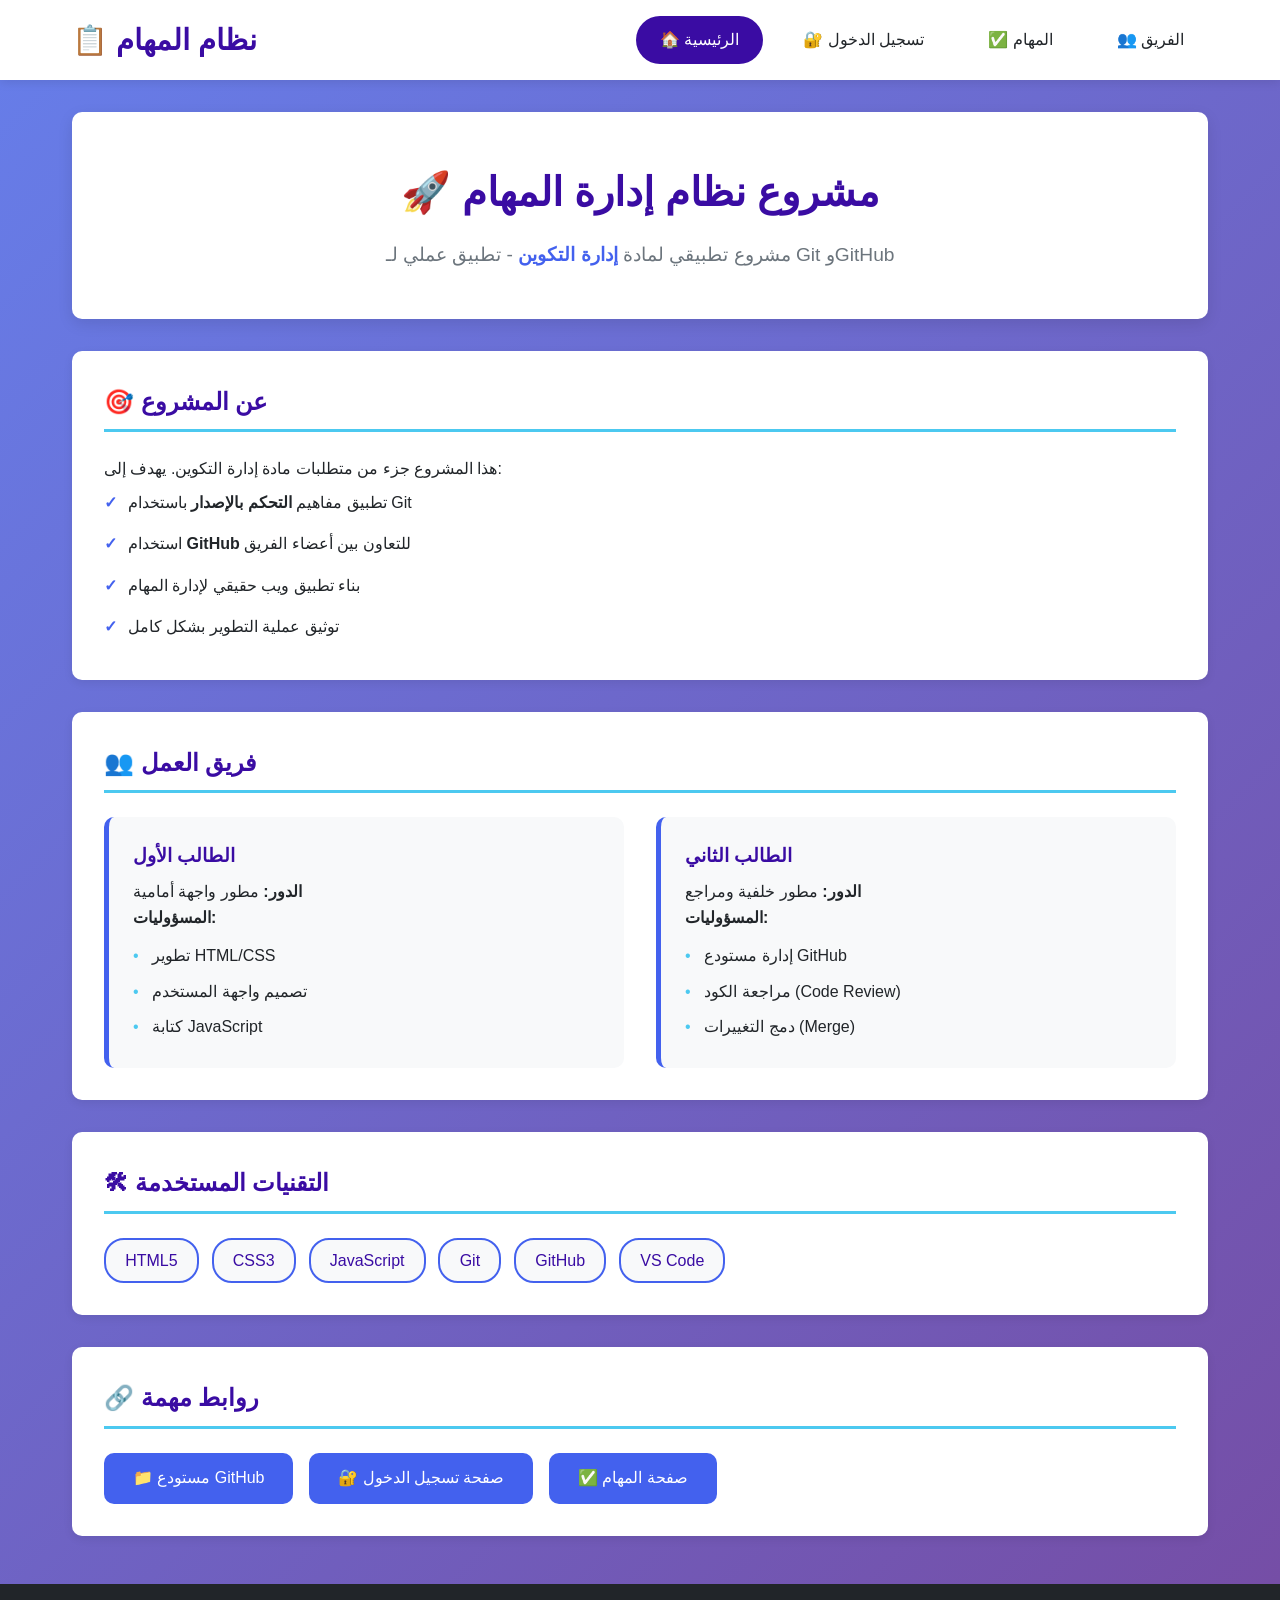
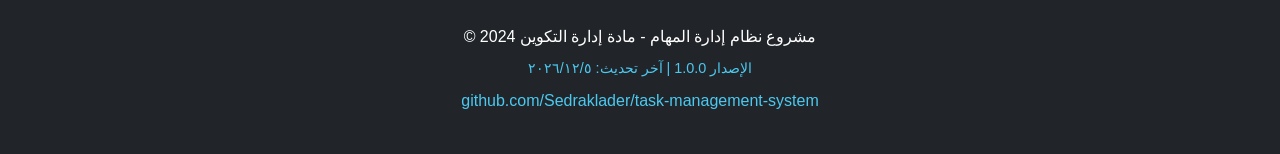
<file: index.html>
<!DOCTYPE html>
<html lang="ar">
<head>
    <meta charset="UTF-8">
    <meta name="viewport" content="width=device-width, initial-scale=1.0">
    <title>نظام إدارة المهام - مشروع إدارة التكوين</title>
    <link rel="stylesheet" href="css/style.css">
</head>
<body>
    <!-- شريط التنقل -->
    <nav class="navbar">
        <div class="nav-container">
            <div class="logo">
                <h1>📋 نظام المهام</h1>
            </div>
            <div class="nav-links">
                <a href="index.html" class="active">🏠 الرئيسية</a>
                <a href="login.html">🔐 تسجيل الدخول</a>
                <a href="tasks.html">✅ المهام</a>
                <a href="team.html">👥 الفريق</a>
            </div>
        </div>
    </nav>

    <!-- المحتوى الرئيسي -->
    <main class="container">
        <header class="hero">
            <h1>🚀 مشروع نظام إدارة المهام</h1>
            <p class="subtitle">مشروع تطبيقي لمادة <strong>إدارة التكوين</strong> - تطبيق عملي لـ Git وGitHub</p>
        </header>

        <!-- معلومات المشروع -->
        <section class="project-info">
            <h2>🎯 عن المشروع</h2>
            <p>هذا المشروع جزء من متطلبات مادة إدارة التكوين. يهدف إلى:</p>
            <ul>
                <li>تطبيق مفاهيم <strong>التحكم بالإصدار</strong> باستخدام Git</li>
                <li>استخدام <strong>GitHub</strong> للتعاون بين أعضاء الفريق</li>
                <li>بناء تطبيق ويب حقيقي لإدارة المهام</li>
                <li>توثيق عملية التطوير بشكل كامل</li>
            </ul>
        </section>

        <!-- فريق العمل -->
        <section class="team-section">
            <h2>👥 فريق العمل</h2>
            <div class="team-grid">
                <div class="team-card">
                    <h3>الطالب الأول</h3>
                    <p><strong>الدور:</strong> مطور واجهة أمامية</p>
                    <p><strong>المسؤوليات:</strong></p>
                    <ul>
                        <li>تطوير HTML/CSS</li>
                        <li>تصميم واجهة المستخدم</li>
                        <li>كتابة JavaScript</li>
                    </ul>
                </div>
                <div class="team-card">
                    <h3>الطالب الثاني</h3>
                    <p><strong>الدور:</strong> مطور خلفية ومراجع</p>
                    <p><strong>المسؤوليات:</strong></p>
                    <ul>
                        <li>إدارة مستودع GitHub</li>
                        <li>مراجعة الكود (Code Review)</li>
                        <li>دمج التغييرات (Merge)</li>
                    </ul>
                </div>
            </div>
        </section>

        <!-- تقنيات مستخدمة -->
        <section class="tech-section">
            <h2>🛠 التقنيات المستخدمة</h2>
            <div class="tech-tags">
                <span class="tech-tag">HTML5</span>
                <span class="tech-tag">CSS3</span>
                <span class="tech-tag">JavaScript</span>
                <span class="tech-tag">Git</span>
                <span class="tech-tag">GitHub</span>
                <span class="tech-tag">VS Code</span>
            </div>
        </section>

        <!-- روابط مهمة -->
        <section class="links-section">
            <h2>🔗 روابط مهمة</h2>
            <div class="links">
                <a href="https://github.com/Sedraklader/task-management-system" class="link-btn" target="_blank">
                    📁 مستودع GitHub
                </a>
                <a href="login.html" class="link-btn">
                    🔐 صفحة تسجيل الدخول
                </a>
                <a href="tasks.html" class="link-btn">
                    ✅ صفحة المهام
                </a>
            </div>
        </section>
    </main>

    <!-- الفوتر -->
    <footer class="footer">
        <p>© 2024 مشروع نظام إدارة المهام - مادة إدارة التكوين</p>
        <p class="version">الإصدار 1.0.0 | آخر تحديث: <span id="current-date"></span></p>
        <p class="repo-link">
            <a href="https://github.com/Sedraklader/task-management-system" target="_blank">
                github.com/Sedraklader/task-management-system
            </a>
        </p>
    </footer>

    <!-- سكريبت بسيط -->
    <script>
        // عرض التاريخ الحالي
        document.getElementById('current-date').textContent = new Date().toLocaleDateString('ar-EG');
        
        // رسالة ترحيب في الكونسول (للتقرير)
        console.log('🚀 نظام إدارة المهام - مشروع إدارة التكوين');
        console.log('📁 المستودع: https://github.com/Sedraklader/task-management-system');
        console.log('👥 فريق العمل: طالبان');
        console.log('🛠 التقنيات: HTML, CSS, JavaScript, Git, GitHub');
    </script>
</body>
</html>
</file>
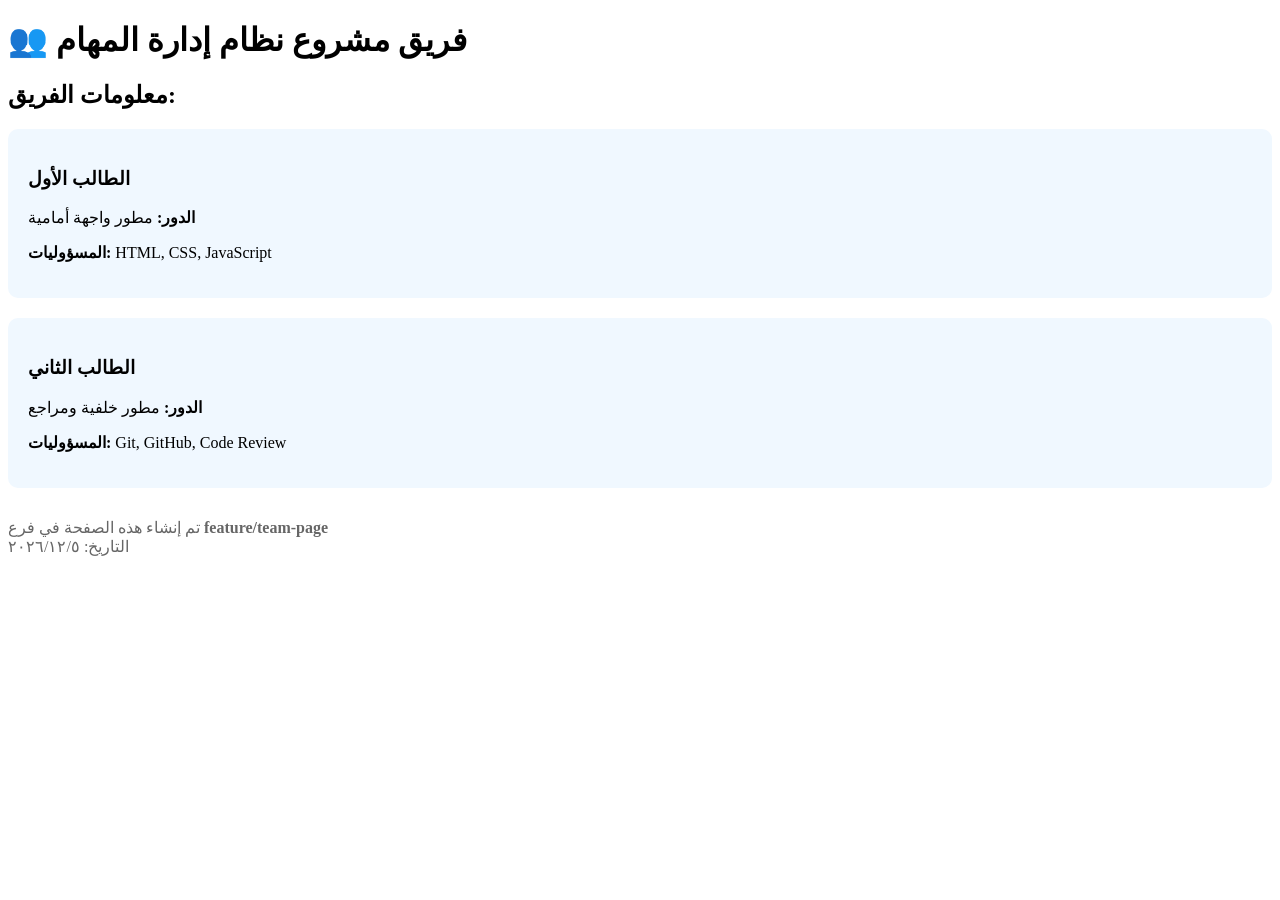
<file: team.html>
<!DOCTYPE html>
<html lang="ar">
<head>
    <meta charset="UTF-8">
    <title>فريق العمل - مشروع إدارة التكوين</title>
</head>
<body>
    <h1>👥 فريق مشروع نظام إدارة المهام</h1>
    
    <h2>معلومات الفريق:</h2>

    <div style="background: #f0f8ff; padding: 20px; border-radius: 10px; margin: 20px 0;">
        <h3>الطالب الأول</h3>
        <p><strong>الدور:</strong> مطور واجهة أمامية</p>
        <p><strong>المسؤوليات:</strong> HTML, CSS, JavaScript</p>
    </div>
    
    <div style="background: #f0f8ff; padding: 20px; border-radius: 10px; margin: 20px 0;">
        <h3>الطالب الثاني</h3>
        <p><strong>الدور:</strong> مطور خلفية ومراجع</p>
        <p><strong>المسؤوليات:</strong> Git, GitHub, Code Review</p>
    </div>
    
    <p style="margin-top: 30px; color: #666;">
        تم إنشاء هذه الصفحة في فرع <strong>feature/team-page</strong>
        <br>
        التاريخ: <span id="currentDate"></span>
    </p>
    
    <script>
        document.getElementById('currentDate').textContent = new Date().toLocaleDateString('ar-EG');
    </script>
</body>
</html>
</file>
<file: css/style.css>
/* أنماط مشروع نظام إدارة المهام */

/* المتغيرات */
:root {
    --primary-color: #4361ee;
    --primary-dark: #3a0ca3;
    --accent-color: #4cc9f0;
    --light-color: #f8f9fa;
    --dark-color: #212529;
    --gray-color: #6c757d;
    --border-radius: 10px;
}

/* إعدادات عامة */
* {
    margin: 0;
    padding: 0;
    box-sizing: border-box;
    font-family: 'Segoe UI', 'Arial', sans-serif;
}

body {
    background-color: #f5f7fa;
    color: var(--dark-color);
    line-height: 1.6;
    min-height: 100vh;
    background: linear-gradient(135deg, #667eea 0%, #764ba2 100%);
}

/* شريط التنقل */
.navbar {
    background: white;
    padding: 1rem 0;
    box-shadow: 0 2px 10px rgba(0,0,0,0.1);
    position: sticky;
    top: 0;
    z-index: 1000;
}

.nav-container {
    max-width: 1200px;
    margin: 0 auto;
    padding: 0 2rem;
    display: flex;
    justify-content: space-between;
    align-items: center;
}

.logo h1 {
    color: var(--primary-dark);
    font-size: 1.8rem;
}

.nav-links {
    display: flex;
    gap: 1rem;
}

.nav-links a {
    text-decoration: none;
    color: var(--dark-color);
    padding: 0.7rem 1.5rem;
    border-radius: 25px;
    font-weight: 500;
    transition: all 0.3s;
}

.nav-links a:hover {
    background: var(--primary-color);
    color: white;
    transform: translateY(-2px);
}

.nav-links a.active {
    background: var(--primary-dark);
    color: white;
}

/* الحاوية الرئيسية */
.container {
    max-width: 1200px;
    margin: 2rem auto;
    padding: 0 2rem;
}

/* الهيدر */
.hero {
    text-align: center;
    padding: 3rem 1rem;
    background: white;
    border-radius: var(--border-radius);
    margin-bottom: 2rem;
    box-shadow: 0 5px 15px rgba(0,0,0,0.1);
}

.hero h1 {
    color: var(--primary-dark);
    font-size: 2.5rem;
    margin-bottom: 1rem;
}

.subtitle {
    color: var(--gray-color);
    font-size: 1.2rem;
    max-width: 800px;
    margin: 0 auto;
}

.subtitle strong {
    color: var(--primary-color);
}

/* الأقسام */
section {
    background: white;
    padding: 2rem;
    border-radius: var(--border-radius);
    margin-bottom: 2rem;
    box-shadow: 0 3px 10px rgba(0,0,0,0.08);
}

h2 {
    color: var(--primary-dark);
    margin-bottom: 1.5rem;
    padding-bottom: 0.5rem;
    border-bottom: 3px solid var(--accent-color);
}

/* معلومات المشروع */
.project-info ul {
    list-style: none;
    padding-left: 0;
}

.project-info li {
    padding: 0.5rem 0;
    padding-left: 1.5rem;
    position: relative;
}

.project-info li:before {
    content: "✓";
    color: var(--primary-color);
    position: absolute;
    left: 0;
    font-weight: bold;
}

/* فريق العمل */
.team-grid {
    display: grid;
    grid-template-columns: repeat(auto-fit, minmax(300px, 1fr));
    gap: 2rem;
    margin-top: 1rem;
}

.team-card {
    background: var(--light-color);
    padding: 1.5rem;
    border-radius: var(--border-radius);
    border-left: 5px solid var(--primary-color);
}

.team-card h3 {
    color: var(--primary-dark);
    margin-bottom: 0.5rem;
}

.team-card ul {
    list-style: none;
    padding-left: 0;
    margin-top: 0.5rem;
}

.team-card li {
    padding: 0.3rem 0;
    padding-left: 1.2rem;
    position: relative;
}

.team-card li:before {
    content: "•";
    color: var(--accent-color);
    position: absolute;
    left: 0;
}

/* التقنيات */
.tech-tags {
    display: flex;
    flex-wrap: wrap;
    gap: 0.8rem;
    margin-top: 1rem;
}

.tech-tag {
    background: var(--light-color);
    color: var(--primary-dark);
    padding: 0.5rem 1.2rem;
    border-radius: 20px;
    font-weight: 500;
    border: 2px solid var(--primary-color);
    transition: all 0.3s;
}

.tech-tag:hover {
    background: var(--primary-color);
    color: white;
    transform: translateY(-2px);
}

/* الروابط */
.links {
    display: flex;
    gap: 1rem;
    flex-wrap: wrap;
    margin-top: 1rem;
}

.link-btn {
    display: inline-block;
    padding: 0.8rem 1.8rem;
    background: var(--primary-color);
    color: white;
    text-decoration: none;
    border-radius: var(--border-radius);
    font-weight: 500;
    transition: all 0.3s;
}

.link-btn:hover {
    background: var(--primary-dark);
    transform: translateY(-3px);
    box-shadow: 0 5px 15px rgba(67, 97, 238, 0.3);
}

/* الفوتر */
.footer {
    background: var(--dark-color);
    color: white;
    text-align: center;
    padding: 2rem;
    margin-top: 3rem;
}

.footer p {
    margin: 0.5rem 0;
}

.version {
    color: var(--accent-color);
    font-size: 0.9rem;
}

.repo-link a {
    color: var(--accent-color);
    text-decoration: none;
    font-weight: 500;
}

.repo-link a:hover {
    text-decoration: underline;
}

/* تصميم متجاوب */
@media (max-width: 768px) {
    .nav-container {
        flex-direction: column;
        gap: 1rem;
    }
    
    .nav-links {
        flex-wrap: wrap;
        justify-content: center;
    }
    
    .hero h1 {
        font-size: 2rem;
    }
    
    .team-grid {
        grid-template-columns: 1fr;
    }
    
    .links {
        flex-direction: column;
    }
    
    .link-btn {
        text-align: center;
    }
}
</file>
